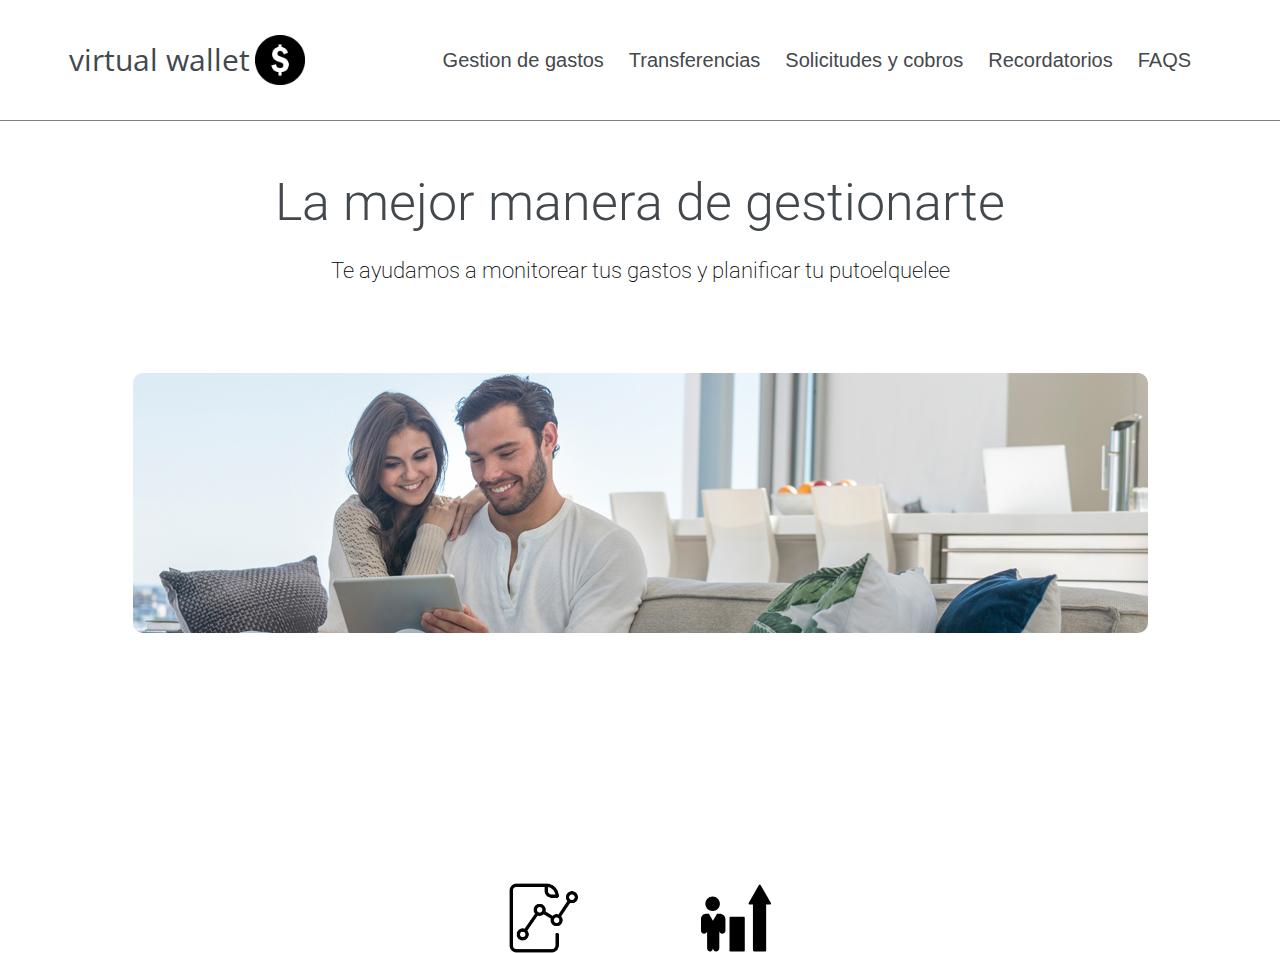
<file: index.html>
<!DOCTYPE html>
<html lang="en">
    <head>
        <meta charset="UTF-8">
        <link rel="stylesheet" href="css/styles.css" type="text/css">
        <link rel="stylesheet" href="css/normalize.css" type="text/css">
        <link href="https://fonts.googleapis.com/css?family=Roboto:100,300,400,500,700,900" rel="stylesheet">
        <link href="https://fonts.googleapis.com/css?family=Open+Sans&display=swap" rel="stylesheet">
        <title>Virtual Wallet</title>
    </head>

    <body>
        <div class="main-container">    
            <div class="barra menuprincipal">
                <a href="index.html">
                    <div class="logo">
                        <p class="nombre">virtual wallet</p>
                        <img class="monedas" src="images/iconos/icon4.png" alt="Logo">
                    </div>      
                </a>
                <nav class="menu">   
                    <a href="gestion.html">Gestion de gastos</a>
                    <a href="transferencias.html">Transferencias</a>
                    <a href="solicitudcobro.html">Solicitudes y cobros</a>
                    <a href="">Recordatorios</a>
                    <a href="">FAQS</a>
                </nav>
            </div>
            <div class="text-box">
                <p class="initial-title">La mejor manera de gestionarte</p>
                <p class="sub-title">Te ayudamos a monitorear tus gastos y planificar tu putoelquelee</p>
            </div>
            <img id="initial-image" src="images/couple.jpg" alt="inital image">
            
            <footer>
                <img class="estadisticas" src="images/estad.png"></img>
                <img class="plan" src="images/estad2.svg"></img>
            </footer>
        </div>
    </body>
</html>
</file>
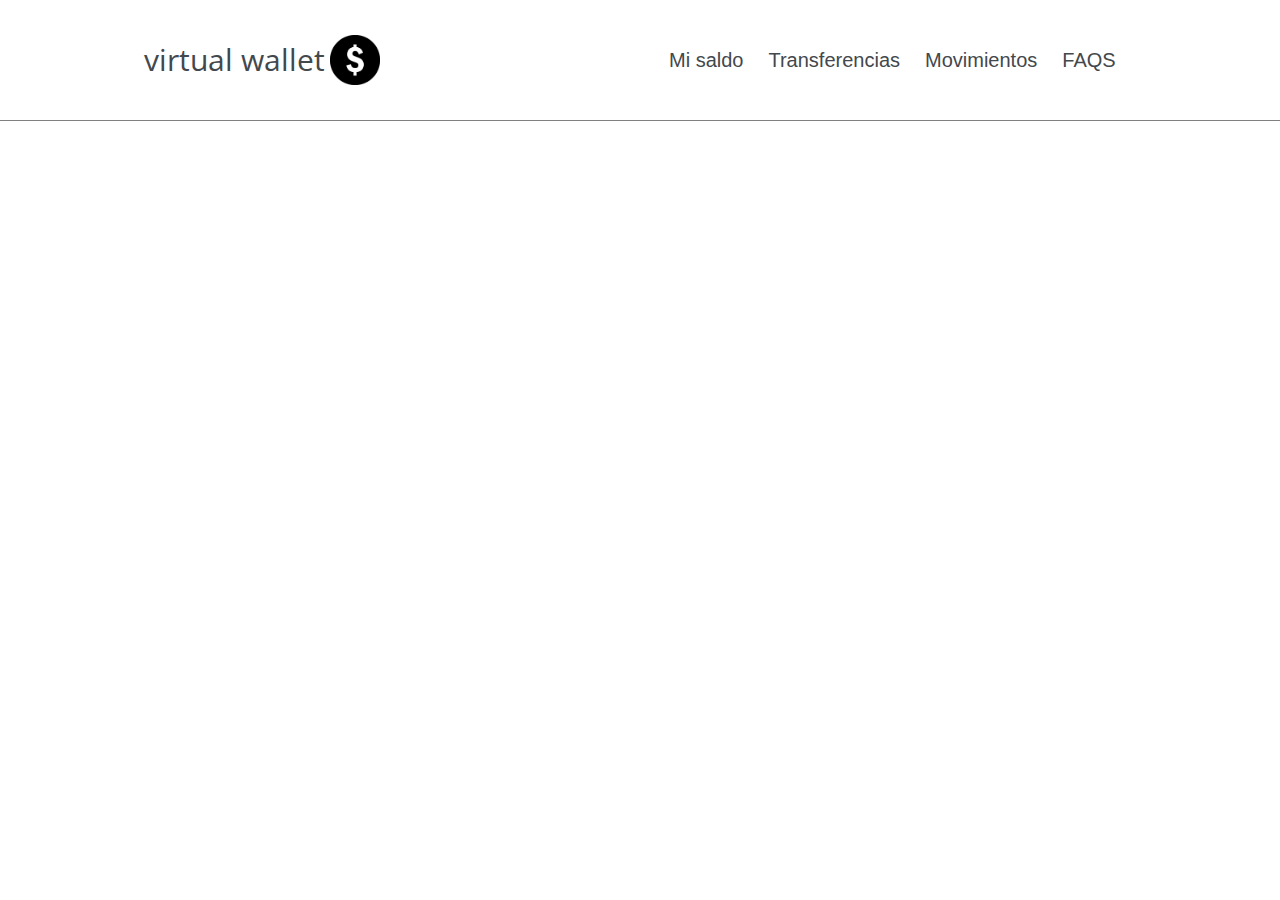
<file: faqs.html>
<!DOCTYPE html>
<html lang="en">
<head>
        <meta charset="UTF-8">
        <link rel="stylesheet" href="css/styles.css" type="text/css">
        <link rel="stylesheet" href="css/normalize.css" type="text/css">
        <link href="https://fonts.googleapis.com/css?family=Roboto:100,300,400,500,700,900" rel="stylesheet">
        <link href="https://fonts.googleapis.com/css?family=Open+Sans&display=swap" rel="stylesheet">
        <title>FAQS</title>
</head>
<body>
        <div class="barra menuprincipal">
                <a href="index.html">
                    <div class="logo">
                        <p class="nombre">virtual wallet</p>
                        <img class="monedas" src="images/iconos/icon4.png" alt="Logo">
                    </div>      
                </a>
                <nav class="menu">   
                        <a href="saldo.html">Mi saldo</a>
                        <a href="transferencias.html">Transferencias</a>   
                        <a href="movimientos.html">Movimientos</a>
                        <a href="faqs.html">FAQS</a>
                </nav>
        </div>

        <main>


        </main>
    
</body>
</html>
</file>
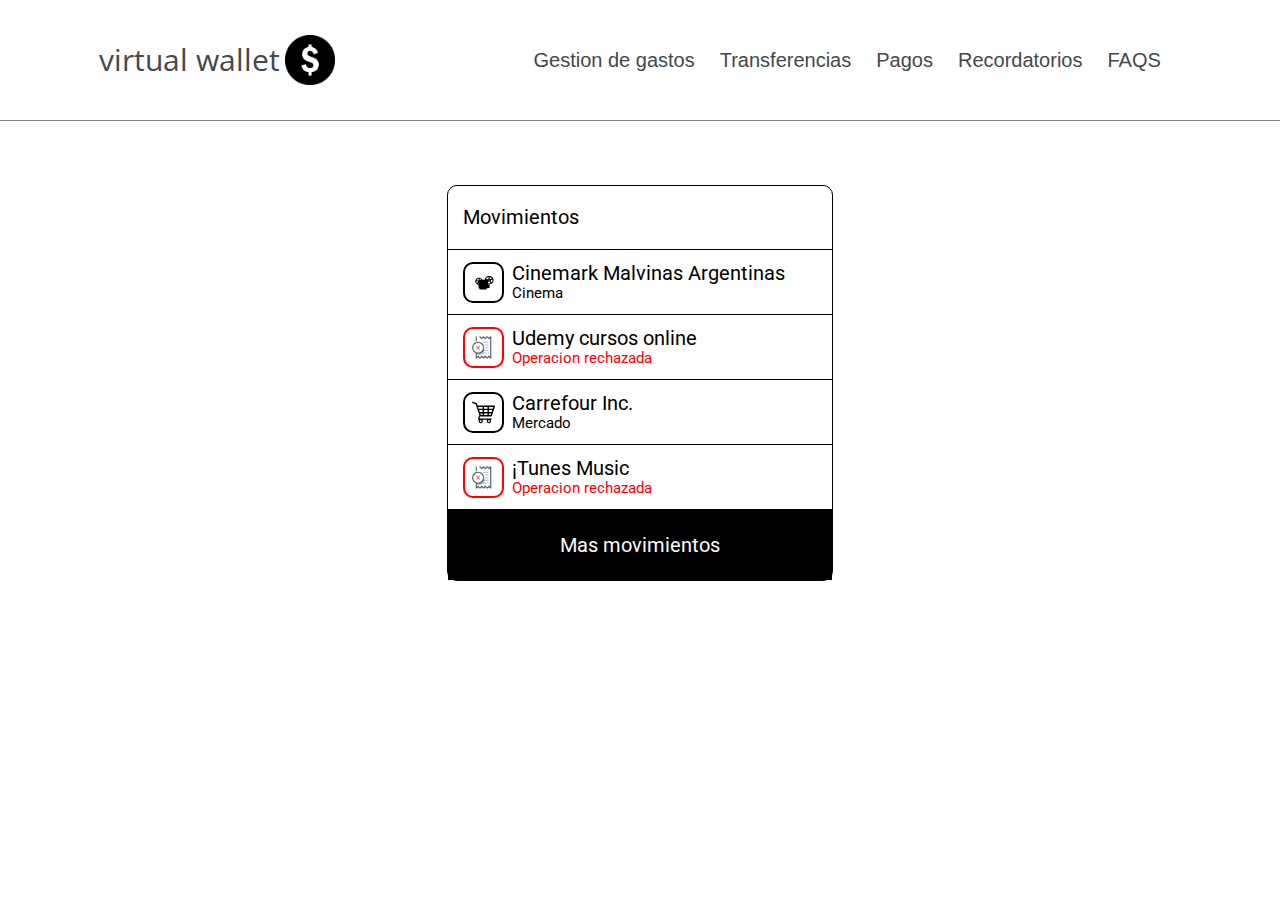
<file: gestion.html>
<!DOCTYPE html>
<html lang="en">
<head>
    <meta charset="UTF-8">
    <link rel="stylesheet" href="css/styles.css" type="text/css">
    <link rel="stylesheet" href="css/normalize.css" type="text/css">
    <link href="https://fonts.googleapis.com/css?family=Roboto:100,300,400,500,700,900" rel="stylesheet">
    <link href="https://fonts.googleapis.com/css?family=Open+Sans&display=swap" rel="stylesheet">
    <title>Gestion</title>
</head>
<body>
    
    <div class="barra menuprincipal">
        <a href="index.html">
            <div class="logo">
                <p class="nombre">virtual wallet</p>
                <img class="monedas" src="images/iconos/icon4.png" alt="Logo">
            </div>      
        </a>
        <nav class="menu">   
            <a href="gestion.html">Gestion de gastos</a>
            <a href="transferencias.html">Transferencias</a>
            <a href="pagos.html">Pagos</a>
            <a href="">Recordatorios</a>
            <a href="">FAQS</a>
        </nav>
    </div>

    <div class="gastos">
        <ul class="titulo">Movimientos</ul>

        <div class="gasto">
            <img class="cine" src="images/iconos/cine.svg" alt="gasto">
            <div class="sub">
                <ul> Cinemark Malvinas Argentinas</ul>
                <div class="try"><p>Cinema</p><!---<p class="data">5/7</p>--></div>
            </div>
        </div>
        
        <div class="gasto">
            <img class="curso" src="images/iconos/rechazo.png" alt="">
            <div class="sub rejected">
                <ul>Udemy cursos online</ul>
                <div class="try"><p>Operacion rechazada</p><!---<p class="data">5/7</p>--></div>
            </div>
        </div>

        <div class="gasto">
            <img class="mercado" src="images/iconos/mercado.svg" alt="">
            <div class="sub">
                <ul>Carrefour Inc.</ul>
                <div class="try"><p>Mercado</p> <!---<p class="data">5/7</p>--></div>
            </div>
        </div>

        <div class="gasto">
            <img class="musica" src="images/iconos/rechazo.png" alt="">
            <div class="sub rejected">
                <ul>¡Tunes Music</ul>
                <div class="try"> <p>Operacion rechazada</p> <!---<p class="data">5/7</p>--></div>
            </div>
        </div>

        <div class="gasto box-down">
            <p>Mas movimientos</p>
        </div>
    </div>



</body>
</html>
</file>
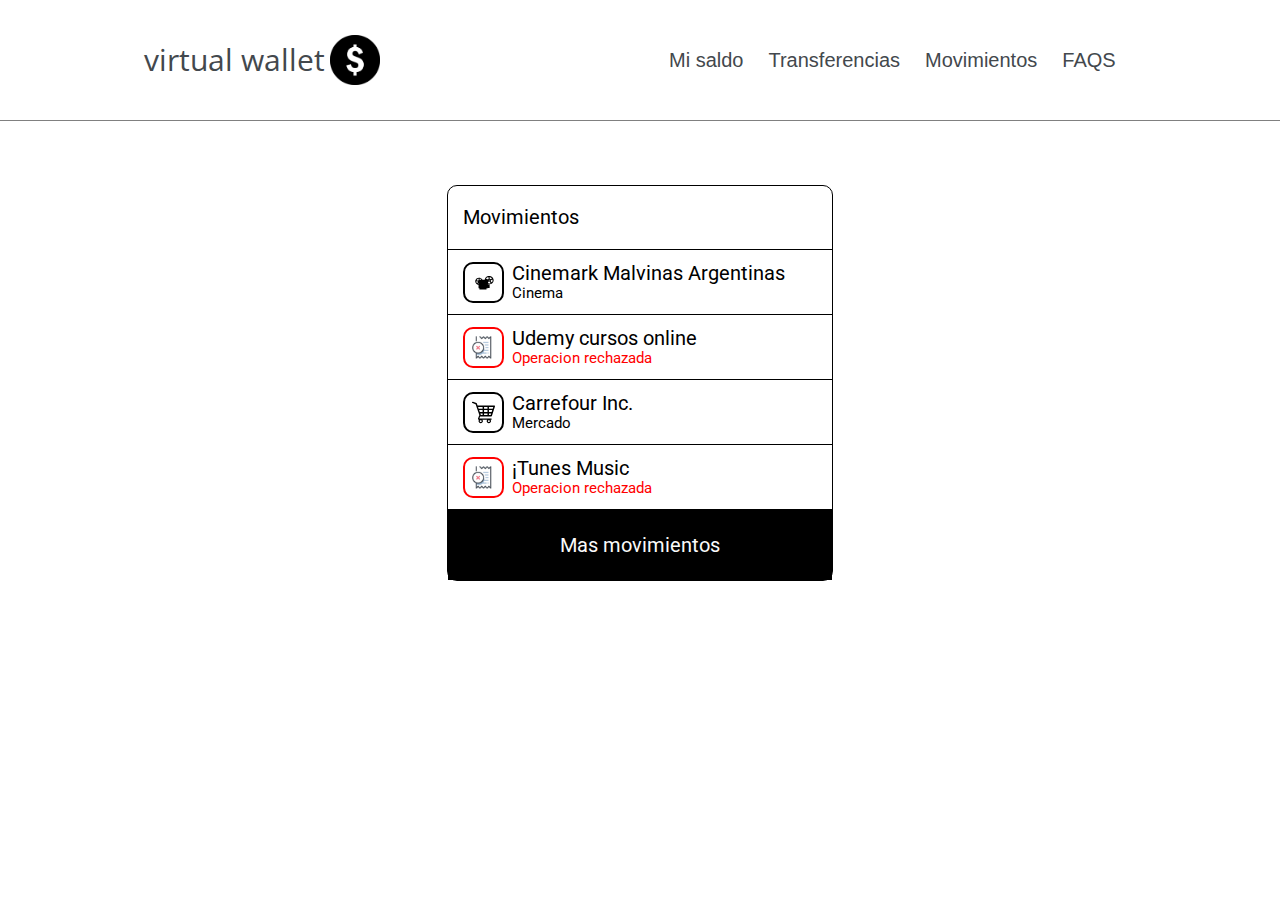
<file: movimientos.html>
<!DOCTYPE html>
<html lang="en">
<head>
    <meta charset="UTF-8">
    <link rel="stylesheet" href="css/styles.css" type="text/css">
    <link rel="stylesheet" href="css/normalize.css" type="text/css">
    <link href="https://fonts.googleapis.com/css?family=Roboto:100,300,400,500,700,900" rel="stylesheet">
    <link href="https://fonts.googleapis.com/css?family=Open+Sans&display=swap" rel="stylesheet">
    <title>Mis movimientos VW</title>
</head>
<body>
    
    <div class="barra menuprincipal">
        <a href="index.html">
            <div class="logo">
                <p class="nombre">virtual wallet</p>
                <img class="monedas" src="images/iconos/icon4.png" alt="Logo">
            </div>      
        </a>
        <nav class="menu">   
            <a href="saldo.html">Mi saldo</a>
            <a href="transferencias.html">Transferencias</a>   
            <a href="movimientos.html">Movimientos</a>
            <a href="faqs.html">FAQS</a>
        </nav>
    </div>

    <div class="gastos">
        <ul class="titulo">Movimientos</ul>

        <div class="gasto">
            <img class="cine" src="images/iconos/cine.svg" alt="gasto">
            <div class="sub">
                <ul> Cinemark Malvinas Argentinas</ul>
                <div class="try"><p>Cinema</p><!---<p class="data">5/7</p>--></div>
            </div>
        </div>
        
        <div class="gasto">
            <img class="curso" src="images/iconos/rechazo.png" alt="">
            <div class="sub rejected">
                <ul>Udemy cursos online</ul>
                <div class="try"><p>Operacion rechazada</p><!---<p class="data">5/7</p>--></div>
            </div>
        </div>

        <div class="gasto">
            <img class="mercado" src="images/iconos/mercado.svg" alt="">
            <div class="sub">
                <ul>Carrefour Inc.</ul>
                <div class="try"><p>Mercado</p> <!---<p class="data">5/7</p>--></div>
            </div>
        </div>

        <div class="gasto">
            <img class="musica" src="images/iconos/rechazo.png" alt="">
            <div class="sub rejected">
                <ul>¡Tunes Music</ul>
                <div class="try"> <p>Operacion rechazada</p> <!---<p class="data">5/7</p>--></div>
            </div>
        </div>

        <div class="gasto box-down">
            <p>Mas movimientos</p>
        </div>
    </div>



</body>
</html>
</file>
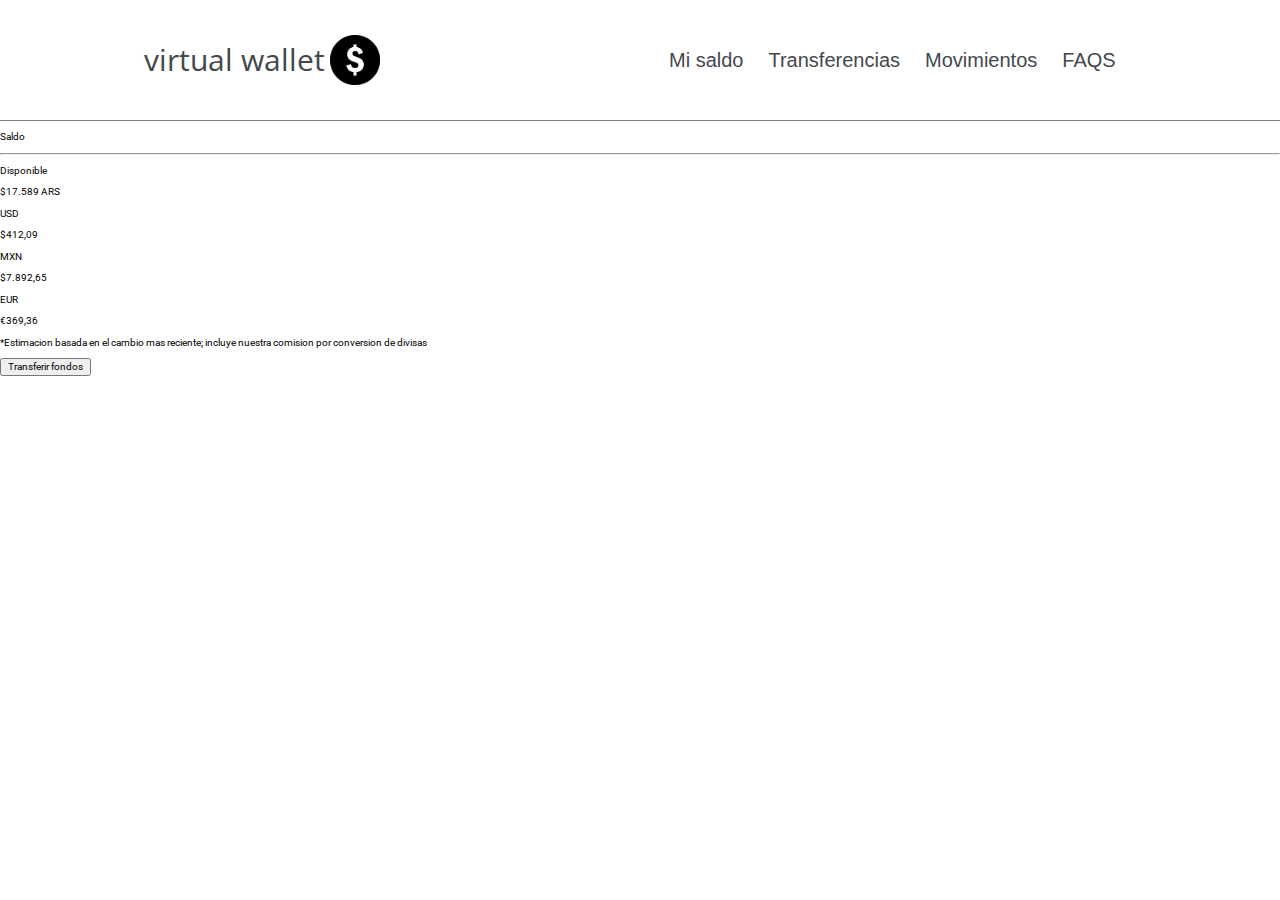
<file: saldo.html>
<!DOCTYPE html>
<html lang="en">
    <head>
        <meta charset="UTF-8">
        <link rel="stylesheet" href="css/styles.css" type="text/css">
        <link rel="stylesheet" href="css/normalize.css" type="text/css">
        <link href="https://fonts.googleapis.com/css?family=Roboto:100,300,400,500,700,900" rel="stylesheet">
        <link href="https://fonts.googleapis.com/css?family=Open+Sans&display=swap" rel="stylesheet">
        <title>Mis fondos VW</title>
    </head>

    <body>
        <div class="main-container">    
            <div class="barra menuprincipal">
                <a href="index.html">
                    <div class="logo">
                        <p class="nombre">virtual wallet</p>
                        <img class="monedas" src="images/iconos/icon4.png" alt="Logo">
                    </div>      
                </a>
                <nav class="menu">   
                        <a href="saldo.html">Mi saldo</a>
                        <a href="transferencias.html">Transferencias</a>   
                        <a href="movimientos.html">Movimientos</a>
                        <a href="faqs.html">FAQS</a>
                </nav>
            </div>


            <div class="saldo-caja">
                <div class="sub-saldo">
                    <div class="saldo-title">
                        <p>Saldo</p>

                    </div>
                </div>
                <hr>
                <div class="saldo-estado">
                    <p>Disponible</p>
                    <p class="saldo"> $17.589 ARS</p>
                </div>

                <div class="valores">
                    <div class="usd">
                        <p>USD</p><p>$412,09</p>
                    </div>
                    <div class="mxn">
                        <p>MXN</p><p>$7.892,65</p>
                    </div>
                    <div class="eur">
                        <p>EUR</p><p>€369,36</p>
                    </div>
                </div>
                <div class="aclaracion">
                    <p>*Estimacion basada en el cambio mas reciente; incluye nuestra comision por conversion de divisas</p>
                </div>

                
                <a href="transferencias.html"><button type="button" class="boton-transferir">Transferir fondos</button></a>
                

            </div>

        </div>
    </body>
</html>
</file>
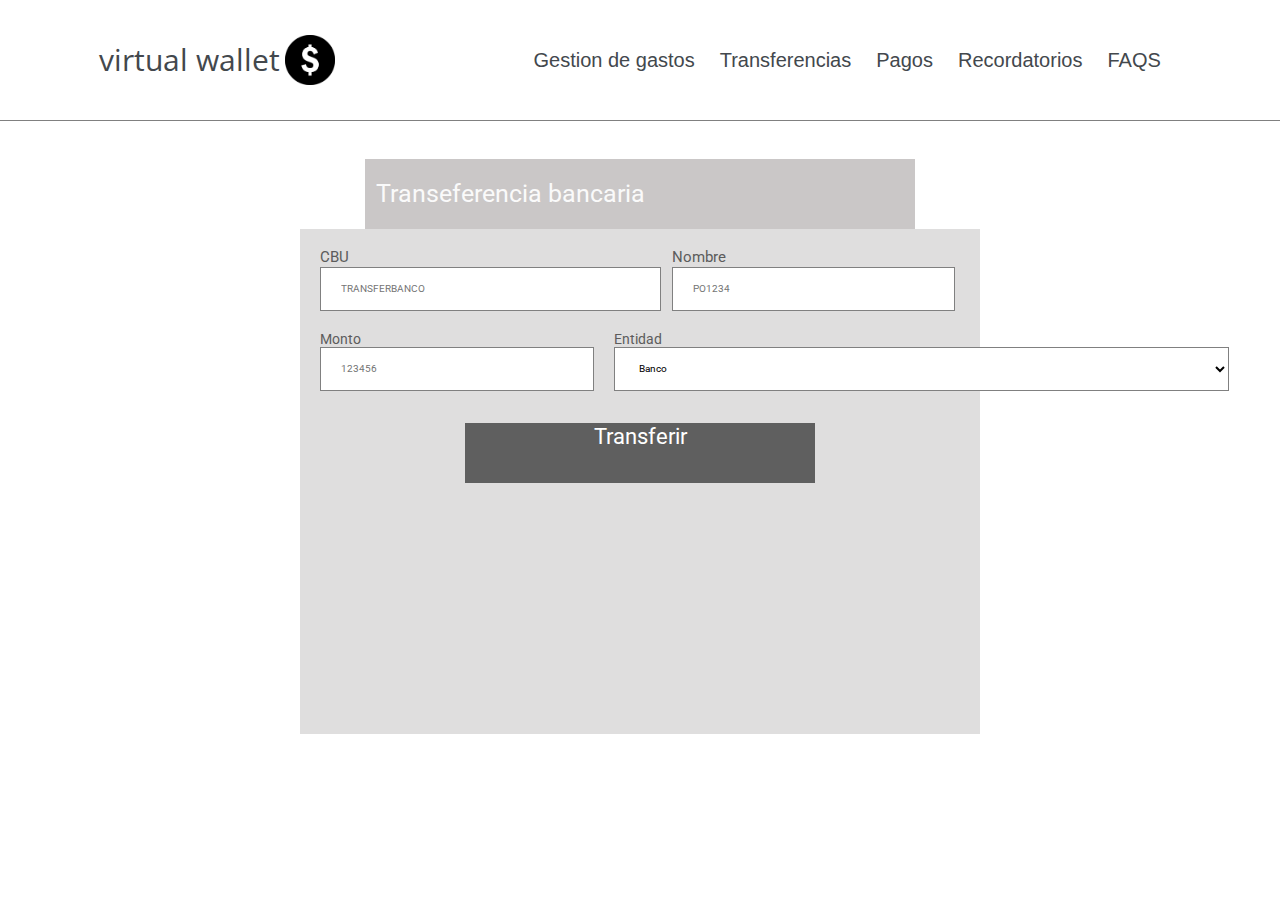
<file: transferencias.html>
<!DOCTYPE html>
<html lang="en">
<head>
        <head>
                <meta charset="UTF-8">
                <link rel="stylesheet" href="css/styles.css" type="text/css">
                <link rel="stylesheet" href="css/normalize.css" type="text/css">
                <link href="https://fonts.googleapis.com/css?family=Roboto:100,300,400,500,700,900" rel="stylesheet">
                <link href="https://fonts.googleapis.com/css?family=Open+Sans&display=swap" rel="stylesheet">
                <title>Transferencias</title>
        </head>
<body>
        <div class="barra menuprincipal">
                <a href="index.html">
                    <div class="logo">
                        <p class="nombre">virtual wallet</p>
                        <img class="monedas" src="images/iconos/icon4.png" alt="Logo">
                    </div>      
                </a>
                <nav class="menu">   
                <a href="gestion.html">Gestion de gastos</a>
                <a href="transferencias.html">Transferencias</a>
                <a href="pagos.html">Pagos</a>
                <a href="">Recordatorios</a>
                <a href="">FAQS</a>
            </nav>
        </div>

    <div class="main-containerT">
        <div class="bank-title"><p>Transeferencia bancaria</p></div>
        <div class="fondo">
            <form class="form1" action="">
                <div class="fila1">
                  <div class="data sup1">
                        <div class="lab"><label for="firstName" class="first-name">CBU</label></div>
                        <input id="firstName" type="text" class="casilla" placeholder="TransferBanco">
                    </div>

                    <div class="data sup2">
                        <div class="lab"><label for="firstName" class="first-name">Nombre </label></div>
                        <input id="firstName" type="text" class="casilla" placeholder="PO1234">
                    </div>
                </div>

                <div class="fila2">    
                    <div class="data d1">
                        <div class="lab"><label for="firstName" class="first-name">Monto</label></div>
                        <input id="firstName" type="text" class="casilla" placeholder="123456">
                    </div>
        
                    <div class="data d2">
                        <div class="lab"><label for="inputState" class="">Entidad</label></div>
                        <select id="inputState" class="casilla">
                            <option selected>Banco</option>
                            <option>Banco Provincia</option>
                            <option>Banco de la Nacion</option>
                            <option>Banco Galicia</option>
                        </select>
                    </div>
                </div>

                <button>Transferir</button>
                
            </form>
        </div>
    </div>
</body>
</html>
</file>
<file: css/styles.css>
html{
    font-size: 62.5%;
    font-family: 'Roboto', sans-serif;
}

body{
    background-color: white;
}   


.barra{
    display: flex;
    justify-content: space-around;
    width: 100%;
    height: 12rem;
    background-color: white;
    align-items: center;
    border-bottom: 1px solid grey;
    margin-bottom: 1rem;
}

.menu{
    font-size: 2rem;
}

.barra a{
    text-decoration: none;
}

.menu a{
    text-decoration: none;
    color: #43484d;
    font-family: 'Barlow', sans-serif;
    font-weight: normal;
    margin-right: 2rem; 
}

.nombre{;
    font-size: 3rem;
    color: #43484d;
    font-family: 'Open Sans', sans-serif;
}

.monedas{
    margin-left: 0.5rem;
    width: 5rem;
    height: 5rem;
}

.logo{
    display: flex;
    align-items: center;
}

.text-box{
    display: ;
    text-align: center;
}

.initial-title{
    font-family: 'Roboto', sans-serif;
    font-size: 5.2rem;
    font-weight: 300;
    color: #43484d;
    margin-bottom: 0;
}

.sub-title{
    font-size: 2.2rem;
    font-weight: 200;
    margin-top: 2.5rem;
}


#initial-image{
    display: flex;
    align-items: center;  
    border-radius: 1rem;
    margin: 0 auto;
    margin-top: 9rem;
}

footer{
    display: flex;
    justify-content: space-around;
    margin: 0 auto;
    width: 30%;
    margin-top: 25rem;
}

.estadisticas{
    width: 7rem;
    height: 7rem;
}

.plan{
    width: 7rem;
    height: 7rem;
}




/* GESTION DE GASTOS */



.gastos{
    max-width: 30%;
    margin: 0 auto;
    border: solid black 1px;
    border-radius: 1rem;
    margin-top: 5%;
}
    
    .gasto{
        display: flex;
        align-items: center;
        margin-top: 0%;
        margin-bottom: 0%; 
        border-top: solid black 1px;
        padding: 0; 
    }

        .gasto ul{
            padding: 0%;
            margin: 0%;
        }

        .sub p{
            display: inline-block;
            padding: 0%;
            margin: 0%;
        }

        .sub .try{
            width: 100%;
        }

        .sub.rejected p{
            color: red;
        }

        .gasto img{
            width: 6%;
            height: 6%;
            border: solid black 2px;
            border-radius: 1rem;
            margin-left: 4%;
            margin-right: 2%;
            margin-top: 3%;
            margin-bottom: 3%;
            padding: 0.7rem;
        }


        .gasto .curso{
            border: solid red 2px;
        }

        .gasto .musica{
            border: solid red 2px;
        }

        .gasto ul{
            font-size: 200%;
        }

        .gasto p {
            font-size: 150%;
        }

    .box-down{
        width: 100%;
        height: 7rem;
        background-color: rgb(0, 0, 0);
    }

    .box-down p{
        color: #fafafa;
        margin: 0 auto;
        font-size: 2rem;
    }
        
    .gastos .titulo{
        padding: 0px;
        margin-left: 4%;
        font-size: 200%;
    }
    

/* TRANSFERENCIAS */

.main-containerT{
    width: ;
}

.bank-title{
    display: flex;
    justify-content: left;
    align-items: center;
    width: 55rem;
    height: 7rem;
    background-color: rgb(202, 199, 199);
    margin: 0 auto;
    margin-top: 3%;
    color: #fafafa;
    font-size: 2.5rem;
}
    .bank-title p{
        margin-left: 2%;
    }


.data .lab{
    width: 10rem;
    text-align: left;
    font-size: 150%;
}

.data label{
    display: flex;
    align-content: baseline;
    color: #5c5c5c;
}

.data input{
    height: 4rem;
    width: 25rem;
    border: solid gray 0.1rem;
    padding-left: 2rem; 
}

.form1 button{
    display: flex;
    margin: 0 auto;
    margin-top: 5%;
    justify-content: center;
    width: 35rem;
    height: 6rem;
    font-size: 150%;
    background-color: #5f5f5f;
    border: 0;
    color: white;
    font-size: 2.2rem;
}

.form1{

    margin: 0 auto;
 
}

.fondo{
    margin: 0 auto;
    background-color: rgb(223, 222, 222);
    width: 50%;
    height: 46.5rem;
    padding: 2rem;
}


.fila1{
    display: grid;
    grid-template-columns: 55% 45%;
}

    .fila1 .sup1 input{
        width: 90%;
    }

    .fila1 .sup2 input{
        width: 90%;
    }

.fila2{
    display: flex;   
    margin-top: 2rem;
    align-items: center;
}

.fila2 label{
    font-size: 1.4rem;

}

.data select{
    height: 4.4rem;
    width: 61.5rem;
    border: solid gray 0.1rem;
    padding-left: 2rem;
    background-color: white;
    margin-left: 2rem;   
}


.data .d1{
    margin-left: 2rem;
}


.d2 label{
    margin-left: 2rem;
}
input{
    height: 6rem;
}


input{
    text-transform: uppercase;
}
</file>
